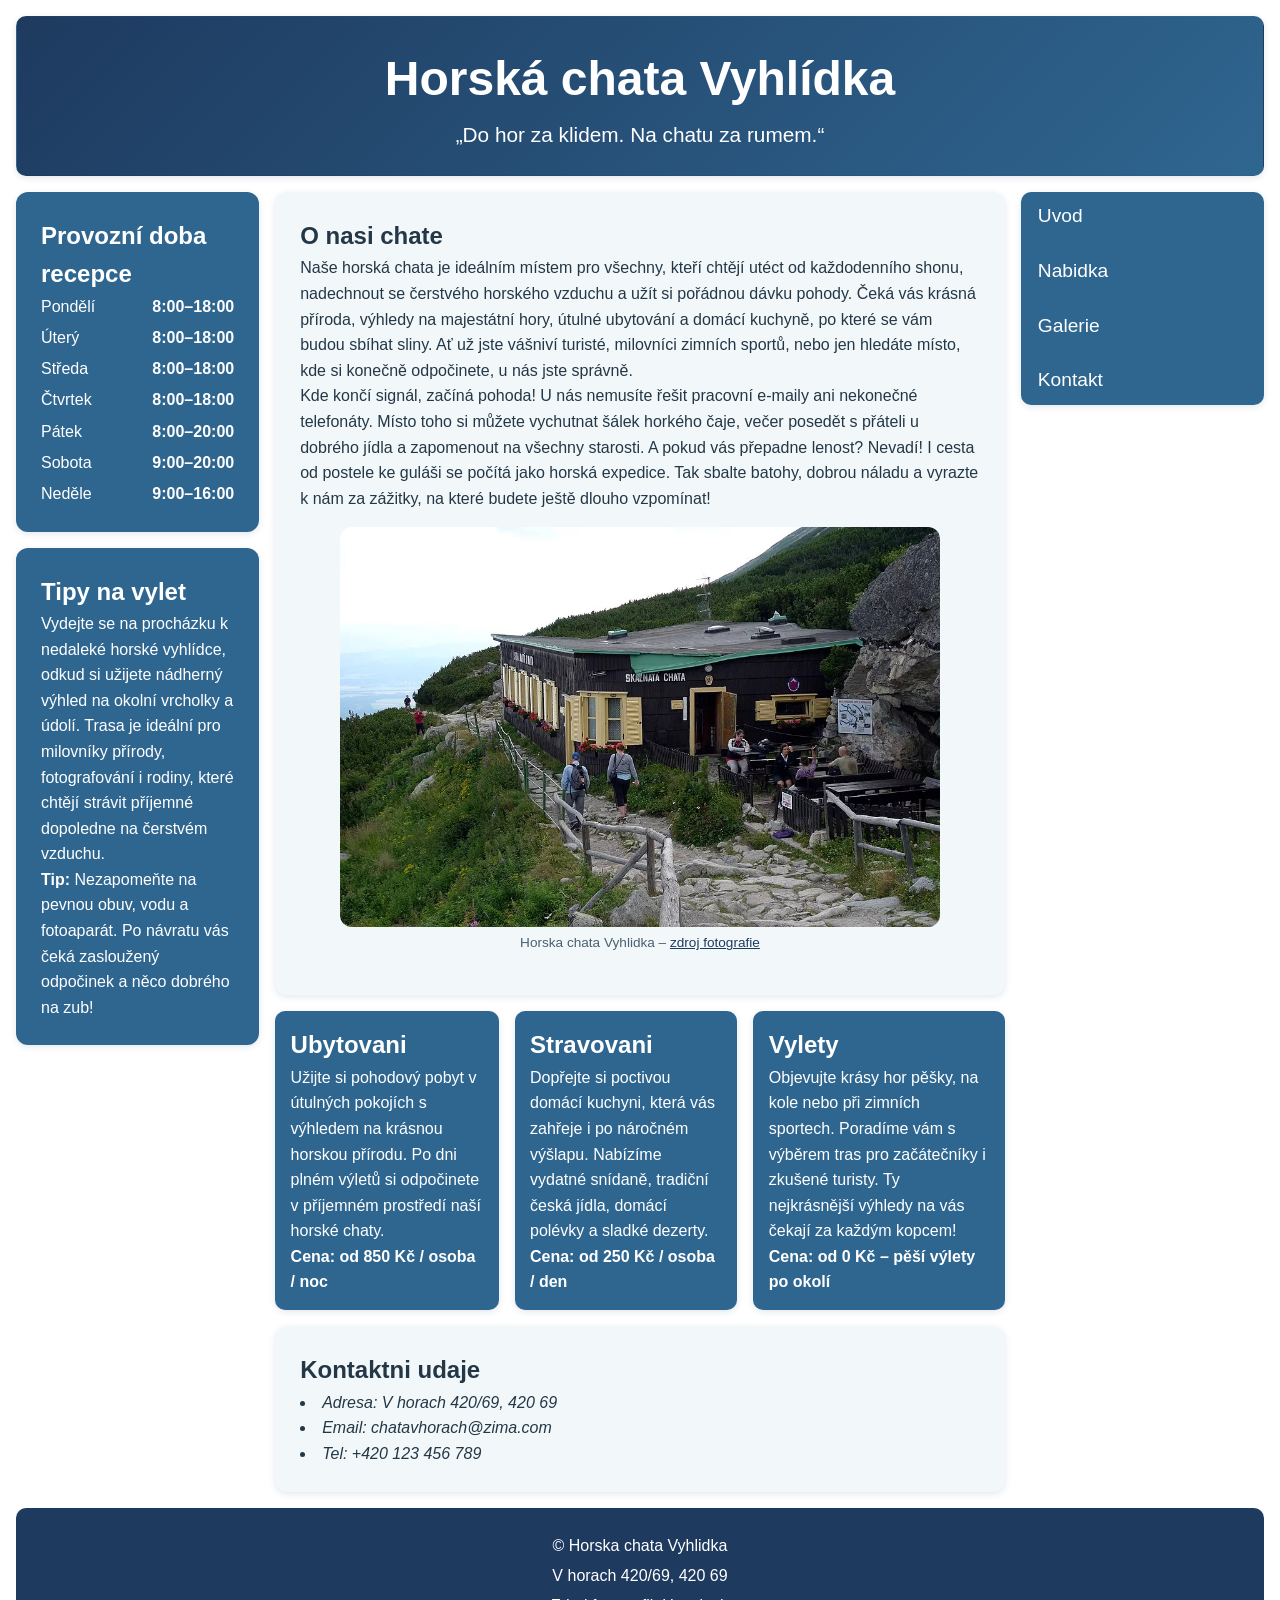
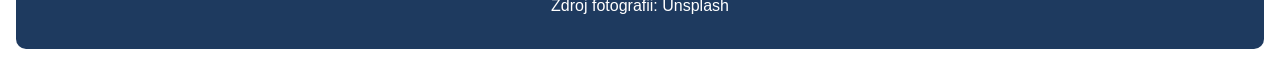
<file: index.html>
<!DOCTYPE html>
<html lang="cs">
<head>
    <meta charset="UTF-8">
    <meta name="viewport" content="width=device-width, initial-scale=1.0">
    <title>Hlavni stranka</title>
    <link rel="stylesheet" href="css/style.css"> 
</head>
<body>
    <div class="container">
    <header>
        <h1>Horská chata Vyhlídka</h1>
        <p>„Do hor za klidem. Na chatu za rumem.“</p>
    </header>
    <nav>
        <ul>
            <li><a href="index.html">Uvod</a></li>
            <li><a href="#nabidka">Nabidka</a></li>
            <li><a href="galerie.html">Galerie</a></li>
            <li><a href="#kontakt">Kontakt</a></li>
        </ul>
    </nav>
    <main>
        <section class="clanek">
        <h2>O nasi chate</h2>
        <p>Naše horská chata je ideálním místem pro všechny, kteří chtějí utéct od každodenního shonu, nadechnout se čerstvého horského vzduchu a užít si pořádnou dávku pohody. Čeká vás krásná příroda, výhledy na majestátní hory, útulné ubytování a domácí kuchyně, po které se vám budou sbíhat sliny. Ať už jste vášniví turisté, milovníci zimních sportů, nebo jen hledáte místo, kde si konečně odpočinete, u nás jste správně.</p>
        <p>Kde končí signál, začíná pohoda! U nás nemusíte řešit pracovní e-maily ani nekonečné telefonáty. Místo toho si můžete vychutnat šálek horkého čaje, večer posedět s přáteli u dobrého jídla a zapomenout na všechny starosti. A pokud vás přepadne lenost? Nevadí! I cesta od postele ke guláši se počítá jako horská expedice. Tak sbalte batohy, dobrou náladu a vyrazte k nám za zážitky, na které budete ještě dlouho vzpomínat!</p>
        <figure>
            <img src="img/skalnata-chata.webp" alt="Ilustrativni fotografie chaty">
            <figcaption>Horska chata Vyhlidka – <a href="https://en.wikivoyage.org/wiki/File:Skalnate_pleso_skalnata_chata.JPG">zdroj fotografie</a></figcaption>
        </figure>
        </section>

        <section class="nabidka" id="nabidka">
            <div class="card">
            <h2>Ubytovani</h2>
            <p>Užijte si pohodový pobyt v útulných pokojích s výhledem na krásnou horskou přírodu. Po dni plném výletů si odpočinete v příjemném prostředí naší horské chaty.</p>
            <p class="cena"><strong>Cena: od 850 Kč / osoba / noc</strong></p>
            </div>

            <div class="card">
            <h2>Stravovani</h2>
            <p>Dopřejte si poctivou domácí kuchyni, která vás zahřeje i po náročném výšlapu. Nabízíme vydatné snídaně, tradiční česká jídla, domácí polévky a sladké dezerty.</p>
            <p class="cena"><strong>Cena: od 250 Kč / osoba / den</strong></p>
            </div>

            <div class="card">
            <h2>Vylety</h2>
            <p>Objevujte krásy hor pěšky, na kole nebo při zimních sportech. Poradíme vám s výběrem tras pro začátečníky i zkušené turisty. Ty nejkrásnější výhledy na vás čekají za každým kopcem!</p>
            <p class="cena"><strong>Cena: od 0 Kč – pěší výlety po okolí</strong></p>
            </div>
        </section>

        <section class="kontakt" id="kontakt">
            <h2>Kontaktni udaje</h2>
            <address>
                <ul>
                    <li>Adresa: V horach 420/69, 420 69</li>
                    <li>Email: chatavhorach@zima.com</li>
                    <li>Tel: +420 123 456 789</li>
                </ul>
            </address>
        </section>
    </main>
    <aside>
        <section class="provozni-doba">
            <h2>Provozní doba recepce</h2>
            <ul>
              <li><span>Pondělí</span><span> 8:00–18:00</span></li>
              <li><span>Úterý</span><span> 8:00–18:00</span></li>
              <li><span>Středa</span><span> 8:00–18:00</span></li>
              <li><span>Čtvrtek</span><span> 8:00–18:00</span></li>
              <li><span>Pátek</span><span> 8:00–20:00</span></li>
              <li><span>Sobota</span><span> 9:00–20:00</span></li>
              <li><span>Neděle</span><span> 9:00–16:00</span></li>
            </ul>
        </section>

        <section class="tipy-na-vylet">
            <h2>Tipy na vylet</h2>
            <p>Vydejte se na procházku k nedaleké horské vyhlídce, odkud si užijete nádherný výhled na okolní vrcholky a údolí. Trasa je ideální pro milovníky přírody, fotografování i rodiny, které chtějí strávit příjemné dopoledne na čerstvém vzduchu.</p>
            <p>
            <strong>Tip:</strong> Nezapomeňte na pevnou obuv,
             vodu a fotoaparát. Po návratu vás čeká zasloužený
            odpočinek a něco dobrého na zub!
            </p>
        </section>
    </aside>
    <footer>
        <ul>
            <li>&copy; Horska chata Vyhlidka</li>
            <li>V horach 420/69, 420 69</li>
            <li>Zdroj fotografii: Unsplash</li>
        </ul>
    </footer>
    </div>
</body>
</html>
</file>
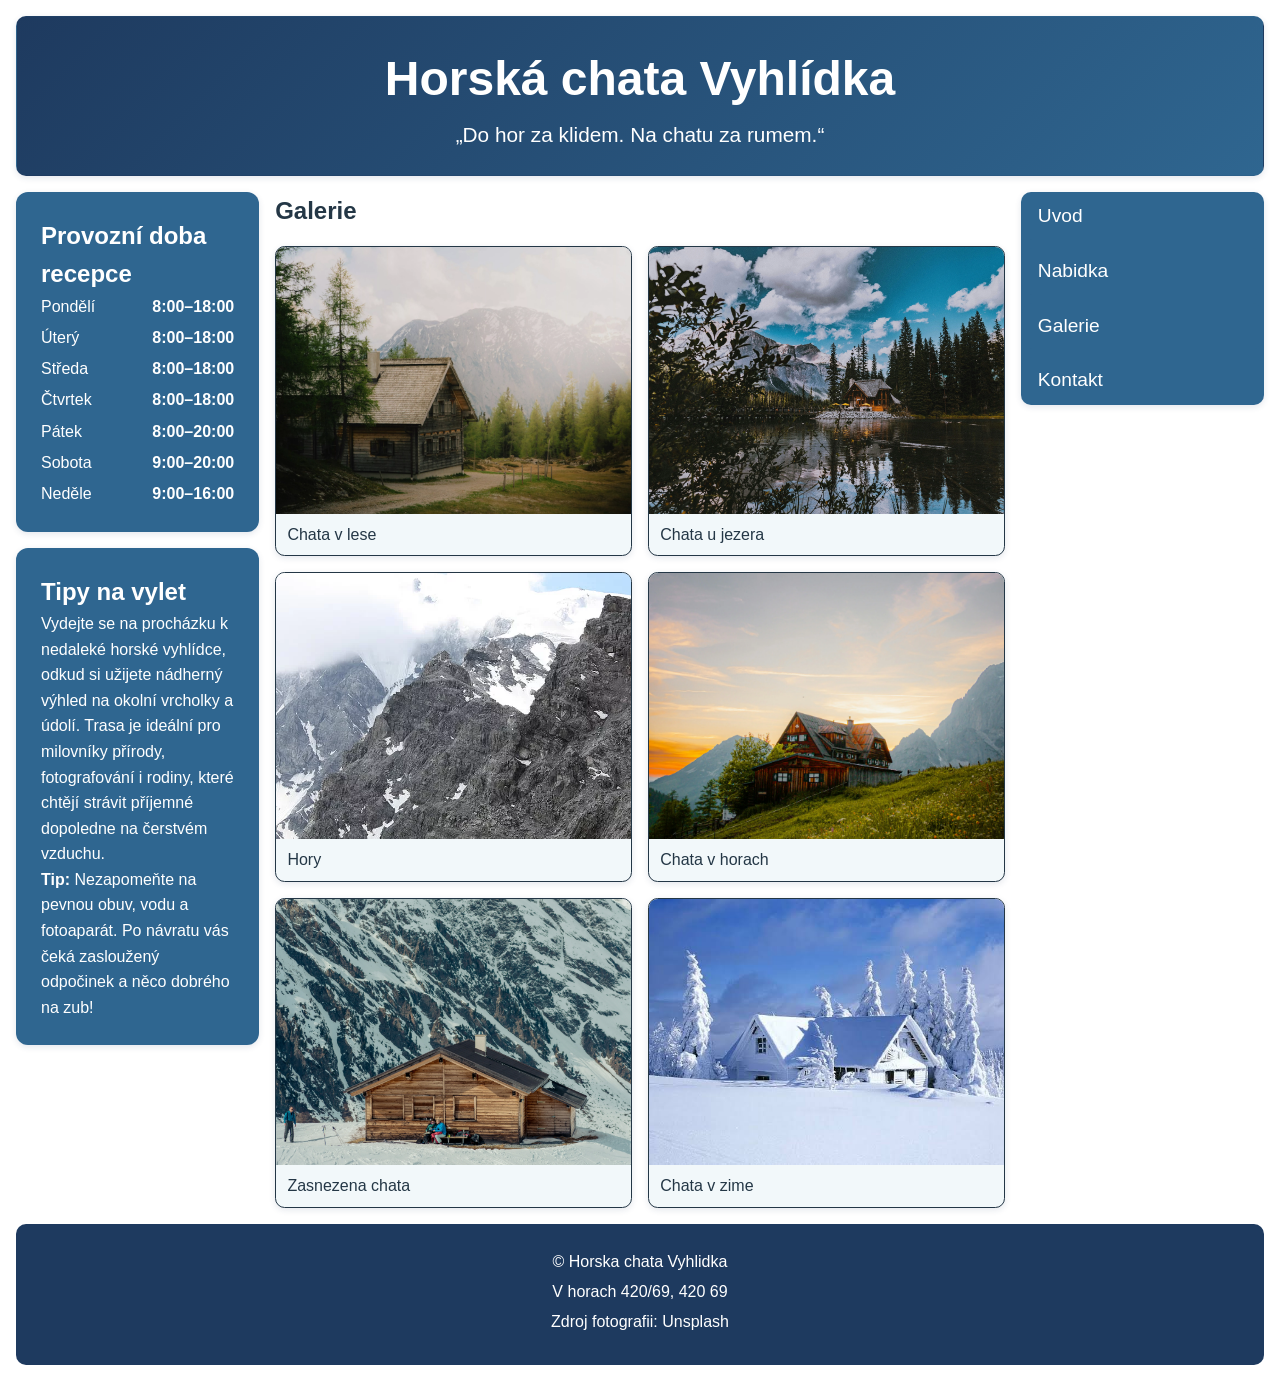
<file: galerie.html>
<!DOCTYPE html>
<html lang="cs">
<head>
    <meta charset="UTF-8">
    <meta name="viewport" content="width=device-width, initial-scale=1.0">
    <title>Galerie</title>
    <link rel="stylesheet" href="css/style.css"> 
</head>
<body>
    <div class="container">
    <header>
        <h1>Horská chata Vyhlídka</h1>
        <p>„Do hor za klidem. Na chatu za rumem.“</p>
    </header>
    <nav>
        <ul>
            <li><a href="index.html">Uvod</a></li>
            <li><a href="index.html#nabidka">Nabidka</a></li>
            <li><a href="galerie.html">Galerie</a></li>
            <li><a href="index.html#kontakt">Kontakt</a></li>
        </ul>
    </nav>
    <main>

        <h2>Galerie</h2>
        <div class="gallery">
            <figure>
                <img src="img/forest.webp" alt="Chata v lese">
                <figcaption>Chata v lese</figcaption>
            </figure>
            <figure>
                <img src="img/lake.webp" alt="Chata u jezera">
                <figcaption>Chata u jezera</figcaption>
            </figure>
            <figure>
                <img src="img/mountain.webp" alt="Hory">
                <figcaption>Hory</figcaption>
            </figure>
            <figure>
                <img src="img/moutains-in-back.webp" alt="Chata v horach">
                <figcaption>Chata v horach</figcaption>
            </figure>
            <figure>
                <img src="img/snowy.webp" alt="Zasnezena chata">
                <figcaption>Zasnezena chata</figcaption>
            </figure>
            <figure>
                <img src="img/winter.jpeg" alt="Chata v zime">
                <figcaption>Chata v zime</figcaption>
            </figure>
            
        </div>
       
    </main>
    <aside>
        <section class="provozni-doba">
            <h2>Provozní doba recepce</h2>
            <ul>
              <li><span>Pondělí</span><span> 8:00–18:00</span></li>
              <li><span>Úterý</span><span > 8:00–18:00</span></li>
              <li><span>Středa</span><span> 8:00–18:00</span></li>
              <li><span>Čtvrtek</span><span> 8:00–18:00</span></li>
              <li><span>Pátek</span><span> 8:00–20:00</span></li>
              <li><span>Sobota</span><span> 9:00–20:00</span></li>
              <li><span>Neděle</span><span> 9:00–16:00</span></li>
            </ul>
        </section>

        <section class="tipy-na-vylet">
            <h2>Tipy na vylet</h2>
            <p>Vydejte se na procházku k nedaleké horské vyhlídce, odkud si užijete nádherný výhled na okolní vrcholky a údolí. Trasa je ideální pro milovníky přírody, fotografování i rodiny, které chtějí strávit příjemné dopoledne na čerstvém vzduchu.</p>
            <p>
        <strong>Tip:</strong> Nezapomeňte na pevnou obuv,
             vodu a fotoaparát. Po návratu vás čeká zasloužený
            odpočinek a něco dobrého na zub!
            </p>
        </section>
    </aside>

    <footer>
        <ul>
            <li>&copy; Horska chata Vyhlidka</li>
            <li>V horach 420/69, 420 69</li>
            <li>Zdroj fotografii: Unsplash </li>
        </ul>
    </footer>
    </div>
</body>
</html>
</file>
<file: css/style.css>
:root {
    --bg-body: #ffffff;
    --bg-surface: #F2F8FA;
    --bg-card: #2F6690;
    --bg-footer: #1E3A5F;
    --header-gradient: linear-gradient(135deg, #1E3A5F, #2F6690);

    --text-main: #243746;
    --text-muted: #4a6070;
    --text-inverse: #ffffff;

    --color-primary: #2F6690;
    --color-accent: #1E3A5F;
    --color-price: #ffffff;

    --nav-hover-bg: #DCEFF7;
    --nav-hover-text: #243746;

    --border-color: #243746;
    --surface-border: transparent;
    --card-shadow: 0 2px 6px rgba(30, 58, 95, 0.12);
}
@media (prefers-color-scheme: dark) {
    :root {
        --bg-body: #141a16;
        --bg-surface: #1d2420;
        --bg-card: #1d2420;
        --bg-footer: #19211c;
        --header-gradient: linear-gradient(135deg, #16291e, #233d2e);

        --text-main: #e2ede5;
        --text-muted: #95a399;
        --text-inverse: #e2ede5;

        --color-primary: #81c784;
        --color-accent: #81c784;
        --color-price: #d98847;

        --nav-hover-bg: #2b3830;
        --nav-hover-text: #81c784;

        --border-color: #334239;
        --surface-border: #334239;
        --card-shadow: 0 4px 12px rgba(0, 0, 0, 0.45);
    }

    img {
        filter: brightness(0.85);
        transition: filter 0.3s ease;
    }

    img:hover {
        filter: brightness(1);
    }
}

* {
    box-sizing: border-box;
    margin: 0;
    padding: 0;
}

html {
    scroll-behavior: smooth;
}

body {
    font-family: Arial, Helvetica, sans-serif;
    font-size: 1rem;
    line-height: 1.6;
    background-color: var(--bg-body);
    color: var(--text-main);
    overflow-wrap: break-word;
}

img {
    display: block;
    max-width: 100%;
    height: auto;
}

a {
    color: var(--color-accent);
}

h1 {
    font-size: 2rem;
}

h2 {
    font-size: 1.5rem;
}

/* Hlavní rozvržení (Desktop Grid) */
.container {
    width: 100%;
    max-width: 1920px;
    margin: 0 auto;
    padding: 1rem;

    display: grid;
    grid-template-columns:
        minmax(180px, 1fr)
        minmax(0, 3fr)
        minmax(180px, 1fr);
    grid-template-areas:
        "header header header"
        "sidebar main nav"
        "footer footer footer";
    gap: 1rem;
}

/* Hlavička */
header {
    grid-area: header;
    background: var(--header-gradient);
    color: var(--text-inverse);
    text-align: center;
    border-radius: 10px;
    border: 1px solid var(--surface-border);
    box-shadow: var(--card-shadow);
    padding: 1.5rem;
}

header h1 {
    font-size: 3rem;
}

header p {
    font-size: 1.3rem;
}

/* Navigace */
nav {
    grid-area: nav;
}

nav ul {
    background-color: var(--bg-card);
    border: 1px solid var(--surface-border);
    box-shadow: var(--card-shadow);
    list-style: none;
    display: flex;
    flex-direction: column;
    gap: 0.5rem;
    border-radius: 10px;
    font-size: 1.2rem;
}

nav li {
    display: flex;
}

nav a {
    text-decoration: none;
    background-color: var(--bg-card);
    color: var(--text-inverse);
    display: block;
    width: 100%;
    padding: 0.5rem 0.5rem 0.5rem 1rem;
    border-radius: 10px;
    transition: background-color 0.2s ease, color 0.2s ease;
}

nav a:hover,
nav a:focus {
    background-color: var(--nav-hover-bg);
    color: var(--nav-hover-text);
    outline: 2px solid var(--color-accent);
    outline-offset: -2px;
}

/* Hlavní obsah */
main {
    grid-area: main;
    min-width: 0;
    color: var(--text-main);
    border-radius: 10px;
    display: flex;
    flex-direction: column;
    gap: 1rem;
}

.clanek,
.kontakt {
    background-color: var(--bg-surface);
    border: 1px solid var(--surface-border);
    box-shadow: var(--card-shadow);
    border-radius: 12px;
    padding: 1.5rem;
}

.clanek figure img {
    width: auto;
    max-width: 100%;
    height: 400px;
    object-fit: cover;
    border-radius: 12px;
    margin: auto;
}

.clanek figure {
    text-align: center;
    margin: 1rem;
}

.clanek figcaption {
    margin-top: 0.3rem;
    font-size: 0.85rem;
    color: var(--text-muted);
}

/* Postranní panel */
aside {
    grid-area: sidebar;
    display: flex;
    flex-direction: column;
    gap: 1rem;
}

aside section {
    background-color: var(--bg-card);
    color: var(--text-inverse);
    border: 1px solid var(--surface-border);
    box-shadow: var(--card-shadow);
    padding: 1.5rem;
    border-radius: 12px;
}

.provozni-doba ul {
    list-style: none;
    display: flex;
    flex-direction: column;
    gap: 0.35rem;
}

.provozni-doba li {
    display: flex;
    justify-content: space-between;
}

.provozni-doba li span:last-child {
    font-weight: bold;
}

/* Patička */
footer {
    grid-area: footer;
    background-color: var(--bg-footer);
    color: var(--text-inverse);
    border: 1px solid var(--surface-border);
    text-align: center;
    border-radius: 10px;
    padding: 1.5rem;
}

footer ul {
    list-style: none;
}

footer li {
    margin-bottom: 0.3rem;
}

/* Karty nabídky */
.nabidka {
    display: flex;
    gap: 1rem;
}

.card {
    padding: 0.9rem;
    background-color: var(--bg-card);
    color: var(--text-inverse);
    border: 1px solid var(--surface-border);
    box-shadow: var(--card-shadow);
    border-radius: 10px;
}

.card .cena,
.card strong {
    color: var(--color-price);
}

.kontakt ul {
    list-style-position: inside;
}

/* Fotogalerie */
.gallery {
    display: grid;
    grid-template-columns: repeat(auto-fill, minmax(300px, 1fr));
    gap: 1rem;
}

.gallery figure {
    margin: 0;
    overflow: hidden;
    border: 1px solid var(--border-color);
    border-radius: 0.6rem;
    background-color: var(--bg-surface);
    box-shadow: var(--card-shadow);
}

.gallery img {
    width: 100%;
    aspect-ratio: 4 / 3;
    object-fit: cover;
}

.gallery figcaption {
    padding: 0.5rem 0.7rem;
    color: var(--text-main);
}

/* Responzivní zobrazení: Tablet (do 1024 px)*/
@media (max-width: 1024px) {
    .container {
        padding: 0.5rem;
        gap: 0.5rem;
        grid-template-columns: minmax(200px, 1fr) minmax(0, 2fr);
        grid-template-areas:
            "header  header"
            "nav     nav"
            "sidebar main"
            "footer  footer";
    }

    nav ul {
        flex-direction: row;
        flex-wrap: wrap;
        padding: 0.5rem;
    }

    nav li {
        flex: 1;
    }

    nav a {
        text-align: center;
        padding: 0.5rem;
    }

    header h1 {
        font-size: 2.4rem;
    }
}

/* Responzivní zobrazení: Mobilní telefon (do 768 px)*/
@media (max-width: 768px) {
    .container {
        padding: 0.4rem;
        grid-template-columns: minmax(0, 1fr);
        grid-template-areas:
            "header"
            "nav"
            "main"
            "sidebar"
            "footer";
    }

    nav ul {
        flex-direction: column;
    }

    nav a {
        padding: 0.7rem 0.8rem;
    }

    .nabidka {
        flex-direction: column;
    }

    header {
        padding: 1rem;
    }

    header h1 {
        font-size: 1.8rem;
    }

    header p {
        font-size: 1rem;
    }

    h2 {
        font-size: 1.25rem;
    }

    .clanek,
    .kontakt,
    aside section {
        padding: 1rem;
    }

    .card {
        padding: 0.6rem;
    }

    .clanek figure {
        margin: 0.5rem 0;
    }

    .clanek figure img {
        width: 100%;
        height: 220px;
    }

    .gallery {
        grid-template-columns: repeat(auto-fill, minmax(130px, 1fr));
        gap: 0.5rem;
    }

    .tipy-na-vylet {
        display: none;
    }
}

/*Tiskový styl (@media print)*/
@media print {
    * {
        box-shadow: none !important;
        text-shadow: none !important;
    }

    body {
        background: #ffffff !important;
        color: #000000 !important;
        font-size: 11pt;
        line-height: 1.45;
    }

    /* Skrytí navigace a doplňkového tipu na výlet */
    nav,
    .tipy-na-vylet{
        display: none !important;
    }

    /* Přirozené tiskové rozvržení přes celou šířku */
    .container {
        max-width: 100% !important;
        width: 100% !important;
        margin: 0 !important;
        padding: 0 !important;
        display: block !important;
    }

    main,
    aside,
    .nabidka {
        display: block !important;
        width: 100% !important;
    }

    /* Vynulování pozadí a nastavení tenkých rámečků */
    header,
    footer,
    .clanek,
    .kontakt,
    aside section,
    .card,
    .gallery figure {
        background: transparent !important;
        background-image: none !important;
        color: #000000 !important;
    }

    header {
        border: none !important;
        border-bottom: 2px solid #000000 !important;
        border-radius: 0 !important;
        padding: 0 0 0.75rem 0 !important;
        margin-bottom: 1rem !important;
    }

    .clanek,
    .kontakt,
    aside section,
    .card,
    .gallery{
        border: 1px solid #999999 !important;
        margin-bottom: 0.75rem !important;
    }

    .card .cena,
    .card strong {
        color: #000000 !important;
    }

    footer {
        border: none !important;
        border-top: 1px solid #999999 !important;
        border-radius: 0 !important;
        padding: 0.75rem 0 0 0 !important;
        margin-top: 1rem !important;
    }

    img {
        filter: none !important;
    }

    .clanek figure img {
        max-height: 220px;
    }

    /* Výpis URL adres za externími odkazy */
    a {
        color: #000000 !important;
        text-decoration: underline;
    }

    a[href^="http"]::after {
        content: " (" attr(href) ")";
        font-size: 0.85em;
        color: #555555;
        word-break: break-all;
    }

    /* Zákaz roztržení karet a osamocených nadpisů */
    .card,
    .provozni-doba,
    figure {
        break-inside: avoid;
        page-break-inside: avoid;
    }

    h1,
    h2,
    h3 {
        break-after: avoid;
        page-break-after: avoid;
        color: #000000 !important;
    }

    /* Kompaktní mřížka galerie pro tisk */
    .gallery {
        display: grid !important;
        grid-template-columns: repeat(3, 1fr) !important;
        gap: 0.5rem !important;
    }

    .gallery figure {
        border: 1px solid #999999 !important;
    }
    
    .gallery figure figcaption{
        color: #000000 !important;
    }
}
</file>
